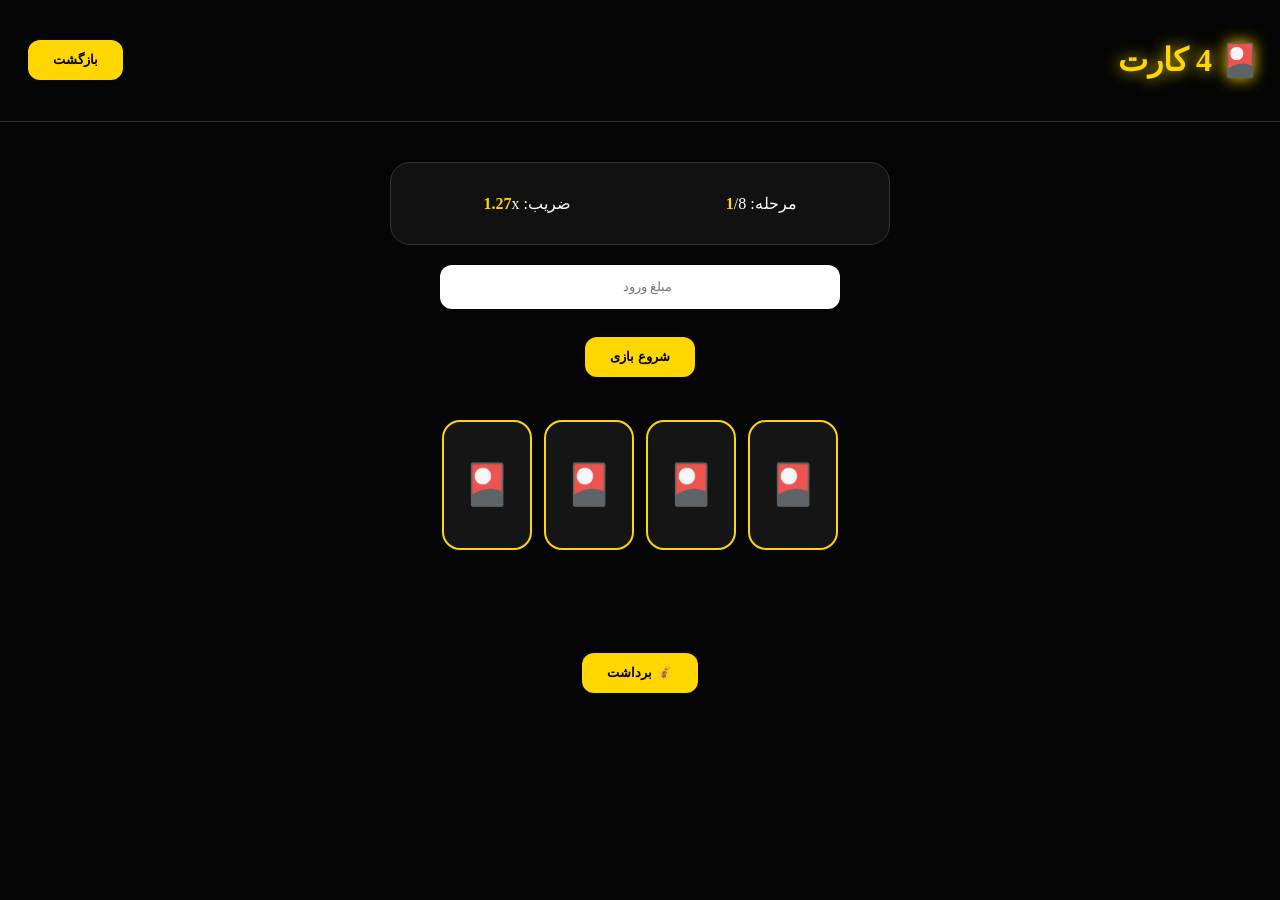
<file: game.html>
<!DOCTYPE html>
<html lang="fa" dir="rtl">

<head>

<meta charset="UTF-8">

<meta name="viewport" content="width=device-width, initial-scale=1.0">

<title>4 CARD</title>

<link rel="stylesheet" href="game.css">

</head>


<body>


<header>

<h1>
🎴 4 کارت
</h1>


<button onclick="back()">
بازگشت
</button>


</header>





<div class="game-box">


<div class="info">

<p>
مرحله:
<span id="level">1</span>/8
</p>


<p>
ضریب:
<span id="multi">1.27</span>x
</p>


</div>





<input 
id="amount"
type="number"
placeholder="مبلغ ورود">



<button onclick="startGame()">
شروع بازی
</button>






<div class="cards">


<div class="card">🎴</div>

<div class="card">🎴</div>

<div class="card">🎴</div>

<div class="card">🎴</div>


</div>





<h2 id="message"></h2>




<button onclick="cashOut()">
💰 برداشت
</button>



</div>





<script src="game.js"></script>


<script>

function back(){

location.href="games.html";

}

</script>


</body>

</html>
</file>
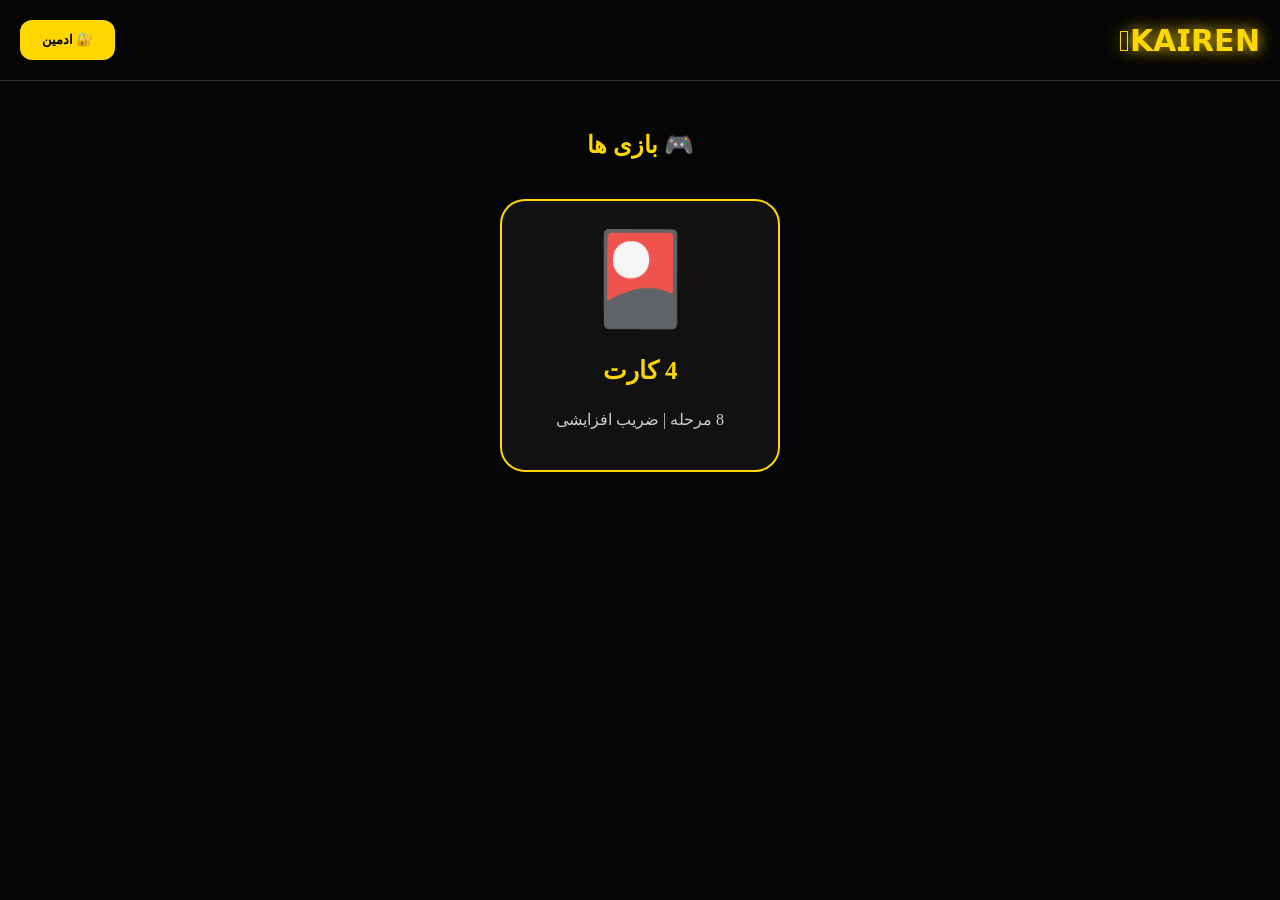
<file: games.html>
<!DOCTYPE html>
<html lang="fa" dir="rtl">

<head>

<meta charset="UTF-8">

<meta name="viewport" content="width=device-width, initial-scale=1.0">

<title>𒆜𝗞𝗔𝗜𝗥𝗘𝗡 | Games</title>

<link rel="stylesheet" href="games.css">

</head>


<body>


<header>

<h1>
𒆜𝗞𝗔𝗜𝗥𝗘𝗡
</h1>


<button onclick="openAdmin()">
🔐 ادمین
</button>


</header>





<main>


<h2>
🎮 بازی ها
</h2>



<div class="games">



<div class="game-card" onclick="openGame()">



<div class="game-img">
🎴
</div>



<h3>
4 کارت
</h3>



<p>
8 مرحله | ضریب افزایشی
</p>



</div>



</div>



</main>








<script>


function openGame(){

window.location.href="game.html";

}



function openAdmin(){

window.location.href="admin.html";

}


</script>



</body>

</html>
</file>
<file: game.css>
*{
    box-sizing:border-box;
    font-family:tahoma;
}


body{

    margin:0;

    background:#050505;

    color:white;

    text-align:center;

}




header{

    width:100%;

    padding:20px;

    display:flex;

    justify-content:space-between;

    align-items:center;

    border-bottom:1px solid #333;

}



header h1{

    color:#ffd700;

    text-shadow:0 0 15px #ffd700;

}





button{

    background:#ffd700;

    color:#000;

    border:none;

    padding:12px 25px;

    border-radius:12px;

    font-weight:bold;

    cursor:pointer;

    margin:8px;

}



button:hover{

    transform:scale(1.05);

}





.game-box{

    margin:40px auto;

    width:95%;

    max-width:500px;

}





.info{

    display:flex;

    justify-content:space-around;

    background:#111;

    padding:15px;

    border-radius:20px;

    border:1px solid #333;

}





.info span{

    color:#ffd700;

    font-weight:bold;

}





input{

    width:80%;

    padding:14px;

    border-radius:12px;

    border:none;

    margin:20px;

    text-align:center;

}





.cards{

    display:flex;

    justify-content:center;

    gap:12px;

    margin:35px 0;

}





.card{

    width:90px;

    height:130px;

    background:#151515;

    border:2px solid #ffd700;

    border-radius:18px;

    display:flex;

    justify-content:center;

    align-items:center;

    font-size:40px;

    cursor:pointer;

    transition:.4s;

}





.card:hover{

    transform:translateY(-8px);

}





.win{

    background:#008f39!important;

}



.lose{

    background:#a00000!important;

}




#message{

    min-height:40px;

    color:#ffd700;

}




@media(max-width:500px){


.card{

    width:70px;

    height:110px;

}


  }
</file>
<file: games.css>
*{
    box-sizing:border-box;
    font-family:tahoma;
}


body{

    margin:0;

    background:#050505;

    color:white;

    text-align:center;

}




header{

    width:100%;

    padding:20px;

    display:flex;

    justify-content:space-between;

    align-items:center;

    border-bottom:1px solid #333;

}



header h1{

    color:#ffd700;

    margin:0;

    font-size:30px;

    text-shadow:0 0 15px #ffd700;

}




button{

    background:#ffd700;

    color:#000;

    border:none;

    border-radius:12px;

    padding:12px 22px;

    cursor:pointer;

    font-weight:bold;

}




main{

    padding:30px;

}




main h2{

    color:#ffd700;

}




.games{

    display:flex;

    justify-content:center;

    margin-top:40px;

}





.game-card{

    width:280px;

    background:#111;

    border:2px solid #ffd700;

    border-radius:25px;

    padding:25px;

    cursor:pointer;

    transition:.3s;

}




.game-card:hover{

    transform:translateY(-8px);

    box-shadow:0 0 25px #ffd700;

}





.game-img{

    font-size:90px;

}



.game-card h3{

    color:#ffd700;

    font-size:25px;

}



.game-card p{

    color:#ccc;

}
</file>
